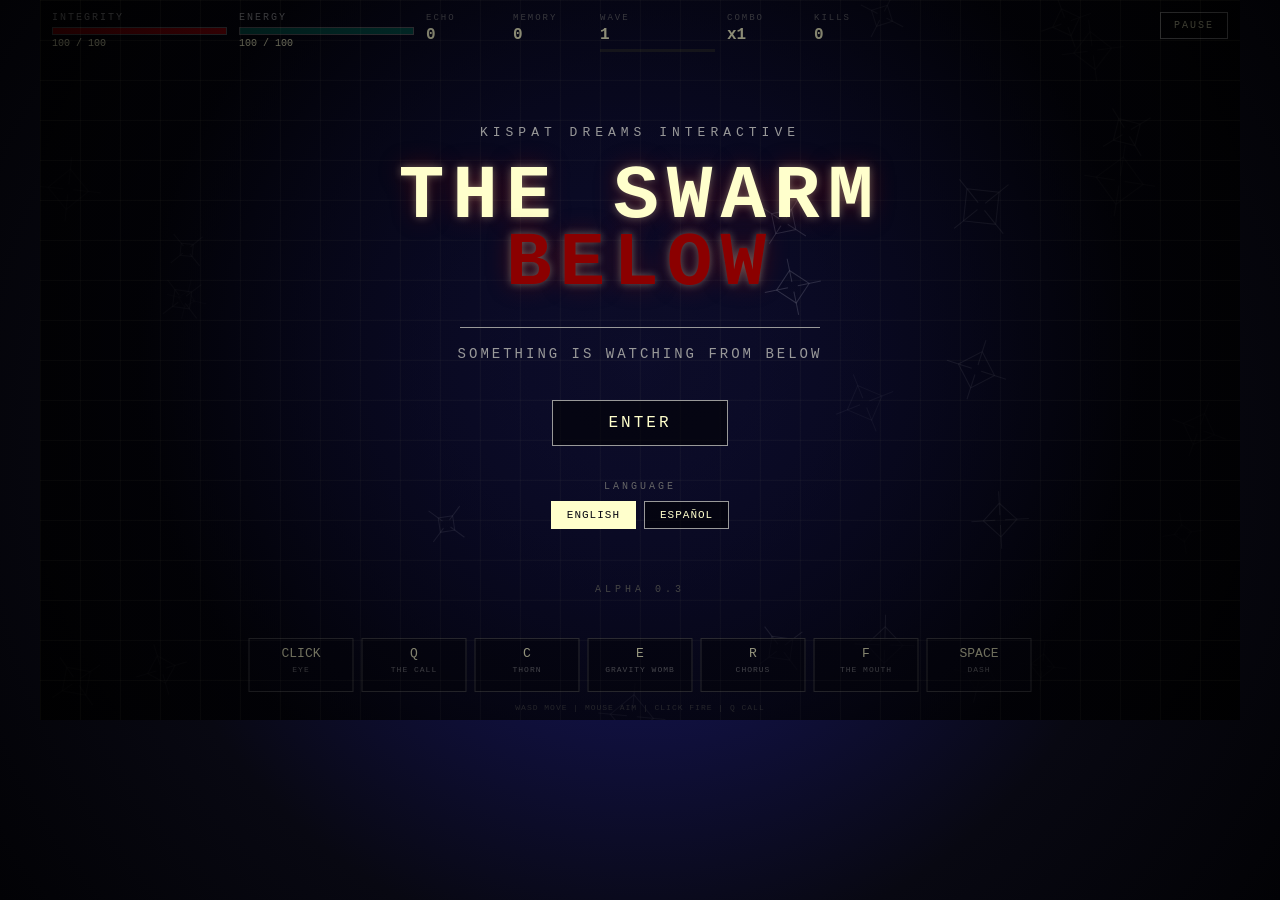
<file: index.html>
<!DOCTYPE html>
<html lang="en">
<head>
    <meta charset="UTF-8">
    <meta name="viewport" content="width=device-width, initial-scale=1.0">
    <title>THE SWARM BELOW</title>
    <link rel="stylesheet" href="style.css">
</head>

<body>

<div id="gameWrapper">

    <canvas id="gameCanvas" width="1200" height="720"></canvas>

    <!-- TITLE SCREEN -->
    <section id="titleScreen" class="screen">
        <div class="titleAtmosphere"></div>

        <div class="titleContent">
            <div class="titleSmall">KISPAT DREAMS INTERACTIVE</div>

            <h1>THE SWARM<br><span>BELOW</span></h1>

            <div class="titleLine"></div>

            <p id="titleSubtitle">
                SOMETHING IS WATCHING FROM BELOW
            </p>

            <button id="startButton" class="menuButton">
                ENTER
            </button>

            <div class="languageArea">
                <div class="languageLabel">LANGUAGE</div>

                <div class="languageButtons">
                    <button class="languageButton active" data-language="en">
                        ENGLISH
                    </button>

                    <button class="languageButton" data-language="es">
                        ESPAÑOL
                    </button>
                </div>
            </div>

            <div class="titleFooter">
                ALPHA 0.3
            </div>
        </div>
    </section>

    <!-- TUTORIAL -->
    <section id="tutorialScreen" class="screen hidden">

        <div class="tutorialPanel">

            <div class="tutorialHeader">
                <span id="tutorialStepLabel">INTRODUCTION</span>
                <span id="tutorialStepCounter">1 / 5</span>
            </div>

            <div class="tutorialBody">

                <div class="tutorialVisual" id="tutorialVisual">
                    THE WITNESS
                </div>

                <div class="tutorialText">

                    <h2 id="tutorialTitle">THE WITNESS</h2>

                    <p id="tutorialDescription">
                        You are THE WITNESS.
                        Something beneath the world has begun to move.
                        Stay alive and observe the convergence.
                    </p>

                </div>

            </div>

            <div class="tutorialControls">
                <button id="tutorialBack" class="smallButton">
                    BACK
                </button>

                <button id="tutorialNext" class="menuButton">
                    NEXT
                </button>

                <button id="tutorialSkip" class="smallButton">
                    SKIP
                </button>
            </div>

        </div>

    </section>

    <!-- HUD -->
    <section id="hud">

        <div id="topHUD">

            <div class="resourceBlock integrityBlock">
                <div class="resourceLabel" id="integrityLabel">INTEGRITY</div>

                <div class="bar">
                    <div id="integrityFill"></div>
                </div>

                <div id="integrityText">100 / 100</div>
            </div>

            <div class="resourceBlock energyBlock">
                <div class="resourceLabel" id="energyLabel">ENERGY</div>

                <div class="bar">
                    <div id="energyFill"></div>
                </div>

                <div id="energyText">100 / 100</div>
            </div>

            <div class="counter">
                <span id="echoLabel">ECHO</span>
                <strong id="echoText">0</strong>
            </div>

            <div class="counter">
                <span id="memoryLabel">MEMORY</span>
                <strong id="memoryText">0</strong>
            </div>

            <div class="counter waveCounter">
                <span id="waveLabel">WAVE</span>
                <strong id="waveText">1</strong>

                <div class="waveBar">
                    <div id="waveFill"></div>
                </div>
            </div>

            <div class="counter">
                <span id="comboLabel">COMBO</span>
                <strong id="comboText">x1</strong>
            </div>
            <div class="counter">
                <span id="killsLabel">KILLS</span>
                <strong id="killsText">0</strong>
            </div>
            <button id="pauseButton" class="pauseButton">
                PAUSE
            </button>

        </div>

        <div id="eventMessage"></div>

        <div id="pickupMessage"></div>

        <div id="bossHUD" class="hidden">
            <div class="bossTitle">ABERRATION</div>

            <div class="bossBar">
                <div id="bossFill"></div>
            </div>
        </div>

        <div id="bottomHUD">

            <div class="abilityCard">
                <div class="abilityKey">CLICK</div>
                <div class="abilityName">EYE</div>
                <div class="cooldown" id="cooldownEye"></div>
            </div>

            <div class="abilityCard">
                <div class="abilityKey">Q</div>
                <div class="abilityName">THE CALL</div>
                <div class="cooldown" id="cooldownQ"></div>
            </div>

            <div class="abilityCard">
                <div class="abilityKey">C</div>
                <div class="abilityName">THORN</div>
                <div class="cooldown" id="cooldownC"></div>
            </div>

            <div class="abilityCard">
                <div class="abilityKey">E</div>
                <div class="abilityName">GRAVITY WOMB</div>
                <div class="cooldown" id="cooldownE"></div>
            </div>

            <div class="abilityCard">
                <div class="abilityKey">R</div>
                <div class="abilityName">CHORUS</div>
                <div class="cooldown" id="cooldownR"></div>
            </div>

            <div class="abilityCard">
                <div class="abilityKey">F</div>
                <div class="abilityName">THE MOUTH</div>
                <div class="cooldown" id="cooldownF"></div>
            </div>

            <div class="abilityCard">
                <div class="abilityKey">SPACE</div>
                <div class="abilityName">DASH</div>
                <div class="cooldown" id="cooldownDash"></div>
            </div>

        </div>

        <div id="controlsText">
            WASD MOVE &nbsp; | &nbsp; MOUSE AIM &nbsp; | &nbsp; CLICK FIRE &nbsp; | &nbsp; Q CALL
        </div>

    </section>

    <!-- PAUSE -->
    <section id="pauseScreen" class="overlay hidden">

        <div class="overlayPanel">

            <div class="overlayHeader">PAUSED</div>

            <div class="overlaySubtitle" id="pauseSubtitle">
                THE SWARM IS WAITING
            </div>

            <button id="resumeButton" class="menuButton">
                RESUME
            </button>

            <button id="pauseRestartButton" class="smallButton">
                RESTART
            </button>

            <div class="pauseHint" id="pauseHint">
                ESC TO RESUME
            </div>

        </div>

    </section>

    <!-- MEMORY FRACTURE -->
    <section id="upgradeScreen" class="overlay hidden">

        <div class="upgradePanel">

            <div class="overlayHeader" id="upgradeHeader">
                MEMORY FRACTURE
            </div>

            <div class="overlaySubtitle" id="upgradeSubtitle">
                CHOOSE A MEMORY TO CARRY FORWARD
            </div>

            <div id="upgradeGrid" class="upgradeGrid"></div>

        </div>

    </section>

    <!-- GAME OVER -->
    <section id="gameOverScreen" class="overlay hidden">

        <div class="overlayPanel">

            <div class="overlayHeader" id="gameOverHeader">THE WITNESS FADES</div>

            <div class="overlaySubtitle" id="gameOverSubtitle">
                THE SWARM REMEMBERS
            </div>

            <div class="stats">

                <div>
                    <span id="statWaveLabel">WAVE</span>
                    <strong id="finalWave">1</strong>
                </div>

                <div>
                    <span id="statKillsLabel">KILLS</span>
                    <strong id="finalKills">0</strong>
                </div>

                <div>
                    <span id="statEchoLabel">ECHO</span>
                    <strong id="finalEcho">0</strong>
                </div>

                <div>
                    <span id="statMemoryLabel">MEMORY</span>
                    <strong id="finalMemory">0</strong>
                </div>

                <div>
                    <span id="statComboLabel">MAX COMBO</span>
                    <strong id="finalCombo">x1</strong>
                </div>

                <div>
                    <span id="statConvergenceLabel">LARGEST CONVERGENCE</span>
                    <strong id="finalConvergence">0</strong>
                </div>

            </div>

            <button id="retryButton" class="menuButton">
                TRY AGAIN
            </button>

        </div>

    </section>

    <!-- VICTORY -->
    <section id="victoryScreen" class="overlay hidden">

        <div class="overlayPanel victoryPanel">

            <div class="overlayHeader" id="victoryHeader">THE DESCENT ENDS</div>

            <p class="victoryLine" id="victoryNarrativeLine">
                The Witness remains. Whatever waited below has gone still.
            </p>

            <div class="stats">

                <div>
                    <span id="statKillsLabel">KILLS</span>
                    <strong id="victoryFinalKills">0</strong>
                </div>

                <div>
                    <span id="statEchoLabel">ECHO</span>
                    <strong id="victoryFinalEcho">0</strong>
                </div>

                <div>
                    <span id="statMemoryLabel">MEMORY</span>
                    <strong id="victoryFinalMemory">0</strong>
                </div>

                <div>
                    <span id="statComboLabel">MAX COMBO</span>
                    <strong id="victoryFinalCombo">x1</strong>
                </div>

                <div>
                    <span id="statConvergenceLabel">LARGEST CONVERGENCE</span>
                    <strong id="victoryFinalConvergence">0</strong>
                </div>

            </div>

            <button id="victoryContinueButton" class="menuButton">
                CONTINUE
            </button>

        </div>

    </section>

    <!-- CREDITS -->
    <section id="creditsScreen" class="overlay hidden">

        <div class="overlayPanel creditsPanel">

            <div class="creditsList">

                <p class="creditsRole">CREATED BY</p>
                <p class="creditsName">KISPAT DREAMS INTERACTIVE</p>

                <p class="creditsRole creditsSpaced">DEVELOPMENT</p>
                <p class="creditsName" id="creditsDevName">KISPATIZNUI &middot; CLAUDE</p>

                <p class="creditsRole creditsSpaced">SOUND DESIGN</p>
                <p class="creditsName">&mdash;</p>

                <p class="creditsRole creditsSpaced">TRANSLATION</p>
                <p class="creditsName">&mdash;</p>

                <p class="creditsRole creditsSpaced">LIBRARIES &amp; TOOLS</p>
                <p class="creditsName">&mdash;</p>

                <p class="creditsSpaced">THE WITNESS</p>
                <p>THE SWARM</p>
                <p class="creditsSpaced">THE HARBINGER &middot; ABERRATION</p>
                <p>THE HOLLOW CHOIR &middot; THE DEEP MAW</p>
                <p>THE WATCHER BENEATH &middot; THE UNRAVELING</p>
                <p class="creditsFinal">TAYATNA</p>

            </div>

            <button id="creditsRestartButton" class="menuButton">
                BEGIN AGAIN
            </button>

        </div>

    </section>

</div>

<script src="audio/AudioEngine.js"></script>
<script src="audio/AudioAmbience.js"></script>
<script src="game.js"></script>
</body>
</html>
</file>
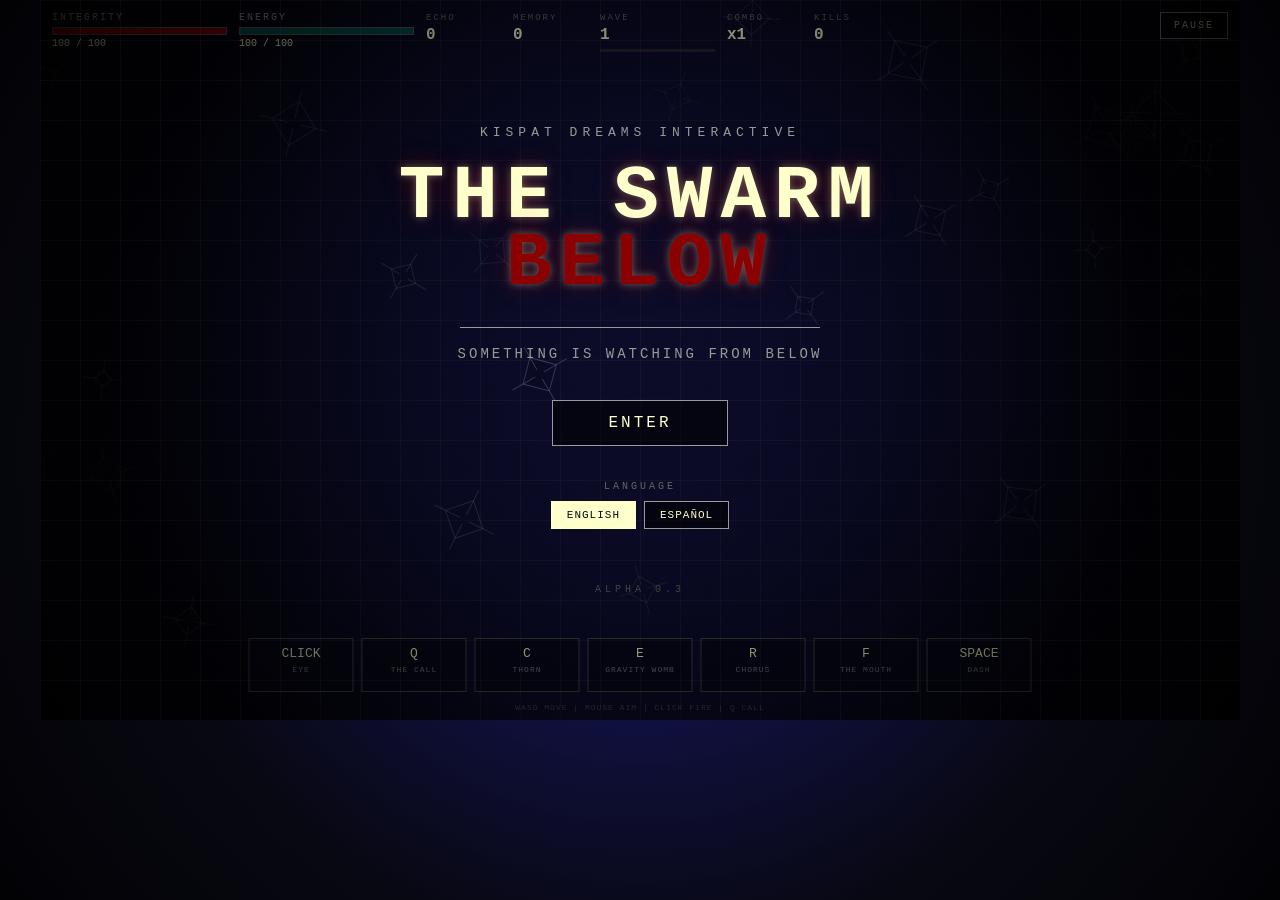
<file: game.html>
<!DOCTYPE html>
<html lang="en">
<head>
    <meta charset="UTF-8">
    <meta name="viewport" content="width=device-width, initial-scale=1.0">
    <title>THE SWARM BELOW</title>
    <link rel="stylesheet" href="style.css">
</head>

<body>

<div id="gameWrapper">

    <canvas id="gameCanvas" width="1200" height="720"></canvas>

    <!-- TITLE SCREEN -->
    <section id="titleScreen" class="screen">
        <div class="titleAtmosphere"></div>

        <div class="titleContent">
            <div class="titleSmall">KISPAT DREAMS INTERACTIVE</div>

            <h1>THE SWARM<br><span>BELOW</span></h1>

            <div class="titleLine"></div>

            <p id="titleSubtitle">
                SOMETHING IS WATCHING FROM BELOW
            </p>

            <button id="startButton" class="menuButton">
                ENTER
            </button>

            <div class="languageArea">
                <div class="languageLabel">LANGUAGE</div>

                <div class="languageButtons">
                    <button class="languageButton active" data-language="en">
                        ENGLISH
                    </button>

                    <button class="languageButton" data-language="es">
                        ESPAÑOL
                    </button>
                </div>
            </div>

            <div class="titleFooter">
                ALPHA 0.3
            </div>
        </div>
    </section>

    <!-- TUTORIAL -->
    <section id="tutorialScreen" class="screen hidden">

        <div class="tutorialPanel">

            <div class="tutorialHeader">
                <span id="tutorialStepLabel">INTRODUCTION</span>
                <span id="tutorialStepCounter">1 / 5</span>
            </div>

            <div class="tutorialBody">

                <div class="tutorialVisual" id="tutorialVisual">
                    THE WITNESS
                </div>

                <div class="tutorialText">

                    <h2 id="tutorialTitle">THE WITNESS</h2>

                    <p id="tutorialDescription">
                        You are THE WITNESS.
                        Something beneath the world has begun to move.
                        Stay alive and observe the convergence.
                    </p>

                </div>

            </div>

            <div class="tutorialControls">
                <button id="tutorialBack" class="smallButton">
                    BACK
                </button>

                <button id="tutorialNext" class="menuButton">
                    NEXT
                </button>

                <button id="tutorialSkip" class="smallButton">
                    SKIP
                </button>
            </div>

        </div>

    </section>

    <!-- HUD -->
    <section id="hud">

        <div id="topHUD">

            <div class="resourceBlock integrityBlock">
                <div class="resourceLabel" id="integrityLabel">INTEGRITY</div>

                <div class="bar">
                    <div id="integrityFill"></div>
                </div>

                <div id="integrityText">100 / 100</div>
            </div>

            <div class="resourceBlock energyBlock">
                <div class="resourceLabel" id="energyLabel">ENERGY</div>

                <div class="bar">
                    <div id="energyFill"></div>
                </div>

                <div id="energyText">100 / 100</div>
            </div>

            <div class="counter">
                <span id="echoLabel">ECHO</span>
                <strong id="echoText">0</strong>
            </div>

            <div class="counter">
                <span id="memoryLabel">MEMORY</span>
                <strong id="memoryText">0</strong>
            </div>

            <div class="counter waveCounter">
                <span id="waveLabel">WAVE</span>
                <strong id="waveText">1</strong>

                <div class="waveBar">
                    <div id="waveFill"></div>
                </div>
            </div>

            <div class="counter">
                <span id="comboLabel">COMBO</span>
                <strong id="comboText">x1</strong>
            </div>
            <div class="counter">
                <span id="killsLabel">KILLS</span>
                <strong id="killsText">0</strong>
            </div>
            <button id="pauseButton" class="pauseButton">
                PAUSE
            </button>

        </div>

        <div id="eventMessage"></div>

        <div id="pickupMessage"></div>

        <div id="bossHUD" class="hidden">
            <div class="bossTitle" id="bossTitle">ABERRATION</div>

            <div class="bossBar">
                <div id="bossFill"></div>
            </div>
        </div>

        <div id="bottomHUD">

            <div class="abilityCard">
                <div class="abilityKey">CLICK</div>
                <div class="abilityName">EYE</div>
                <div class="cooldown" id="cooldownEye"></div>
            </div>

            <div class="abilityCard">
                <div class="abilityKey">Q</div>
                <div class="abilityName">THE CALL</div>
                <div class="cooldown" id="cooldownQ"></div>
            </div>

            <div class="abilityCard">
                <div class="abilityKey">C</div>
                <div class="abilityName">THORN</div>
                <div class="cooldown" id="cooldownC"></div>
            </div>

            <div class="abilityCard">
                <div class="abilityKey">E</div>
                <div class="abilityName">GRAVITY WOMB</div>
                <div class="cooldown" id="cooldownE"></div>
            </div>

            <div class="abilityCard">
                <div class="abilityKey">R</div>
                <div class="abilityName">CHORUS</div>
                <div class="cooldown" id="cooldownR"></div>
            </div>

            <div class="abilityCard">
                <div class="abilityKey">F</div>
                <div class="abilityName">THE MOUTH</div>
                <div class="cooldown" id="cooldownF"></div>
            </div>

            <div class="abilityCard">
                <div class="abilityKey">SPACE</div>
                <div class="abilityName">DASH</div>
                <div class="cooldown" id="cooldownDash"></div>
            </div>

        </div>

        <div id="controlsText">
            WASD MOVE &nbsp; | &nbsp; MOUSE AIM &nbsp; | &nbsp; CLICK FIRE &nbsp; | &nbsp; Q CALL
        </div>

    </section>

    <!-- PAUSE -->
    <section id="pauseScreen" class="overlay hidden">

        <div class="overlayPanel">

            <div class="overlayHeader">PAUSED</div>

            <div class="overlaySubtitle" id="pauseSubtitle">
                THE SWARM IS WAITING
            </div>

            <button id="resumeButton" class="menuButton">
                RESUME
            </button>

            <button id="pauseRestartButton" class="smallButton">
                RESTART
            </button>

            <div class="pauseHint" id="pauseHint">
                ESC TO RESUME
            </div>

        </div>

    </section>

    <!-- MEMORY FRACTURE -->
    <section id="upgradeScreen" class="overlay hidden">

        <div class="upgradePanel">

            <div class="overlayHeader" id="upgradeHeader">
                MEMORY FRACTURE
            </div>

            <div class="overlaySubtitle" id="upgradeSubtitle">
                CHOOSE A MEMORY TO CARRY FORWARD
            </div>

            <div id="upgradeGrid" class="upgradeGrid"></div>

        </div>

    </section>

    <!-- GAME OVER -->
    <section id="gameOverScreen" class="overlay hidden">

        <div class="overlayPanel">

            <div class="overlayHeader" id="gameOverHeader">THE WITNESS FADES</div>

            <div class="overlaySubtitle" id="gameOverSubtitle">
                THE SWARM REMEMBERS
            </div>

            <div class="stats">

                <div>
                    <span id="statWaveLabel">WAVE</span>
                    <strong id="finalWave">1</strong>
                </div>

                <div>
                    <span id="statKillsLabel">KILLS</span>
                    <strong id="finalKills">0</strong>
                </div>

                <div>
                    <span id="statEchoLabel">ECHO</span>
                    <strong id="finalEcho">0</strong>
                </div>

                <div>
                    <span id="statMemoryLabel">MEMORY</span>
                    <strong id="finalMemory">0</strong>
                </div>

                <div>
                    <span id="statComboLabel">MAX COMBO</span>
                    <strong id="finalCombo">x1</strong>
                </div>

                <div>
                    <span id="statConvergenceLabel">LARGEST CONVERGENCE</span>
                    <strong id="finalConvergence">0</strong>
                </div>

            </div>

            <button id="retryButton" class="menuButton">
                TRY AGAIN
            </button>

        </div>

    </section>

    <!-- VICTORY -->
    <section id="victoryScreen" class="overlay hidden">

        <div class="overlayPanel victoryPanel">

            <div class="overlayHeader" id="victoryHeader">THE DESCENT ENDS</div>

            <p class="victoryLine" id="victoryNarrativeLine">
                The Witness remains. Whatever waited below has gone still.
            </p>

            <div class="stats">

                <div>
                    <span id="statKillsLabel">KILLS</span>
                    <strong id="victoryFinalKills">0</strong>
                </div>

                <div>
                    <span id="statEchoLabel">ECHO</span>
                    <strong id="victoryFinalEcho">0</strong>
                </div>

                <div>
                    <span id="statMemoryLabel">MEMORY</span>
                    <strong id="victoryFinalMemory">0</strong>
                </div>

                <div>
                    <span id="statComboLabel">MAX COMBO</span>
                    <strong id="victoryFinalCombo">x1</strong>
                </div>

                <div>
                    <span id="statConvergenceLabel">LARGEST CONVERGENCE</span>
                    <strong id="victoryFinalConvergence">0</strong>
                </div>

            </div>

            <button id="victoryContinueButton" class="menuButton">
                CONTINUE
            </button>

        </div>

    </section>

    <!-- CREDITS -->
    <section id="creditsScreen" class="overlay hidden">

        <div class="overlayPanel creditsPanel">

            <div class="creditsList">

                <p class="creditsRole">CREATED BY</p>
                <p class="creditsName">KISPAT DREAMS INTERACTIVE</p>

                <p class="creditsRole creditsSpaced">DEVELOPMENT</p>
                <p class="creditsName" id="creditsDevName">KISPATIZNUI &middot; CLAUDE</p>

                <p class="creditsRole creditsSpaced">SOUND DESIGN</p>
                <p class="creditsName">&mdash;</p>

                <p class="creditsRole creditsSpaced">TRANSLATION</p>
                <p class="creditsName">&mdash;</p>

                <p class="creditsRole creditsSpaced">LIBRARIES &amp; TOOLS</p>
                <p class="creditsName">&mdash;</p>

                <p class="creditsSpaced">THE WITNESS</p>
                <p>THE SWARM</p>
                <p class="creditsSpaced">THE HARBINGER &middot; ABERRATION</p>
                <p>THE HOLLOW CHOIR &middot; THE DEEP MAW</p>
                <p>THE WATCHER BENEATH &middot; THE UNRAVELING</p>
                <p class="creditsFinal">TAYATNA</p>

            </div>

            <button id="creditsRestartButton" class="menuButton">
                BEGIN AGAIN
            </button>

        </div>

    </section>

</div>

<script src="audio/AudioEngine.js"></script>
<script src="audio/AudioAmbience.js"></script>
<script src="game.js"></script>

</body>
</html>
</file>
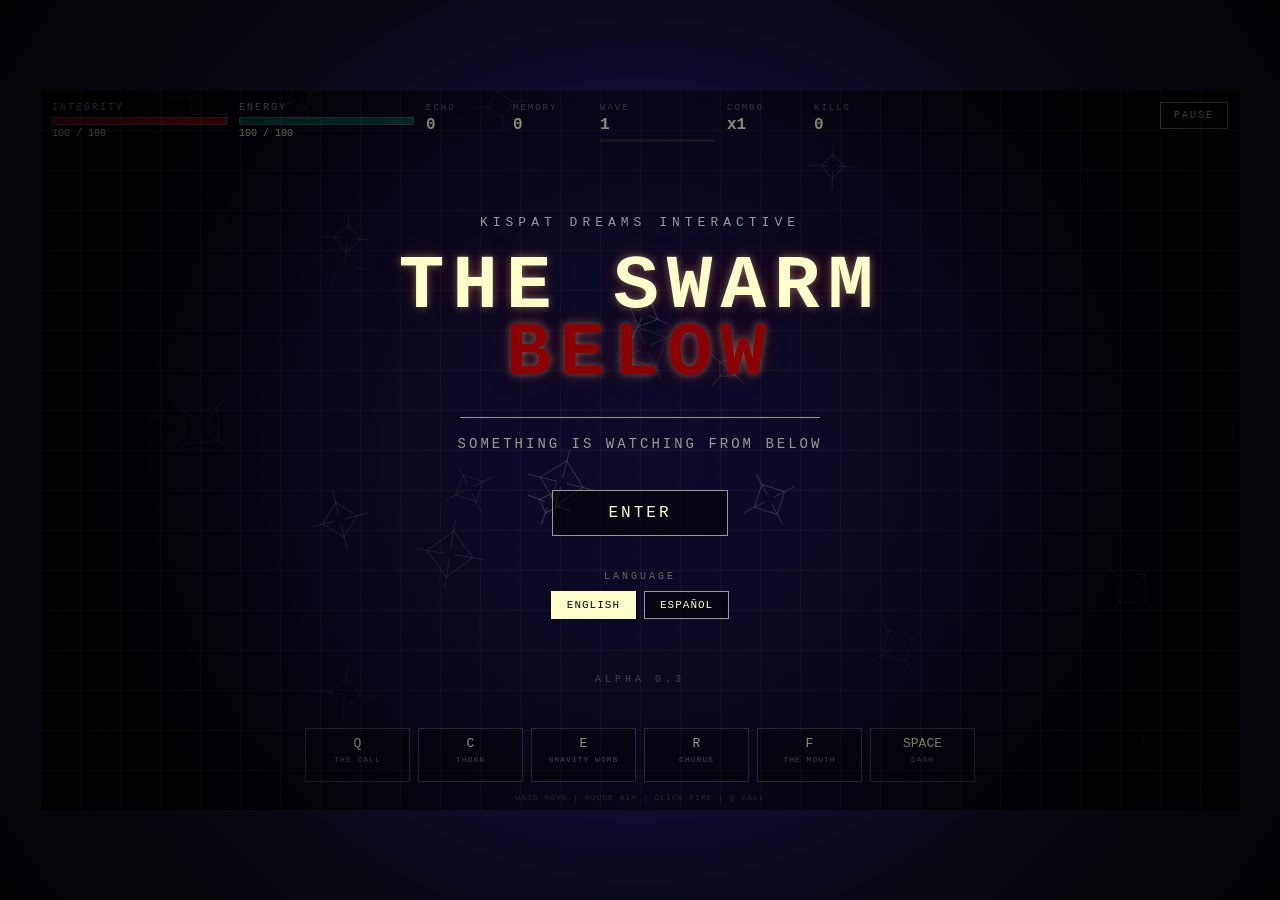
<file: docs/game.html>
<!DOCTYPE html>
<html lang="en">
<head>
    <meta charset="UTF-8">
    <meta name="viewport" content="width=device-width, initial-scale=1.0, viewport-fit=cover">
    <title>THE SWARM BELOW</title>
    <link rel="stylesheet" href="style.css">
</head>

<body>

<div id="gameWrapper">

    <canvas id="gameCanvas" width="1200" height="720"></canvas>

    <!-- TITLE SCREEN -->
    <section id="titleScreen" class="screen">
        <div class="titleAtmosphere"></div>

        <div class="titleContent">
            <div class="titleSmall">KISPAT DREAMS INTERACTIVE</div>

            <h1>THE SWARM<br><span>BELOW</span></h1>

            <div class="titleLine"></div>

            <p id="titleSubtitle">
                SOMETHING IS WATCHING FROM BELOW
            </p>

            <button id="startButton" class="menuButton">
                ENTER
            </button>

            <div class="languageArea">
                <div class="languageLabel">LANGUAGE</div>

                <div class="languageButtons">
                    <button class="languageButton active" data-language="en">
                        ENGLISH
                    </button>

                    <button class="languageButton" data-language="es">
                        ESPAÑOL
                    </button>
                </div>
            </div>

            <div class="titleFooter">
                ALPHA 0.3
            </div>
        </div>
    </section>
    <div id="rotateDeviceOverlay">

    <div class="rotateContent">

        <p class="rotateEyebrow">THE SWARM BELOW</p>

        <div class="tayatnaPresence" aria-hidden="true">

            <svg viewBox="0 0 200 200" class="tayatnaSvg">

                <g class="tayatnaTendrils">
                    <line x1="100" y1="100" x2="100" y2="18" />
                    <line x1="100" y1="100" x2="163" y2="45" />
                    <line x1="100" y1="100" x2="182" y2="100" />
                    <line x1="100" y1="100" x2="163" y2="155" />
                    <line x1="100" y1="100" x2="100" y2="182" />
                    <line x1="100" y1="100" x2="37" y2="155" />
                    <line x1="100" y1="100" x2="18" y2="100" />
                    <line x1="100" y1="100" x2="37" y2="45" />
                </g>

                <circle class="tayatnaBody" cx="100" cy="100" r="46" />
                <circle class="tayatnaVoid" cx="100" cy="100" r="26" />
                <ellipse class="tayatnaEye" cx="100" cy="100" rx="15" ry="7" />

            </svg>

        </div>

        <p class="rotateConcept">THE EYE OBSERVES</p>

        <p class="rotateInstruction">Gira tu dispositivo para entrar</p>

    </div>

</div>

    <!-- TUTORIAL -->
    <section id="tutorialScreen" class="screen hidden">

        <div class="tutorialPanel">

            <div class="tutorialHeader">
                <span id="tutorialStepLabel">INTRODUCTION</span>
                <span id="tutorialStepCounter">1 / 5</span>
            </div>

            <div class="tutorialBody">

                <div class="tutorialVisual" id="tutorialVisual">
                    THE WITNESS
                </div>

                <div class="tutorialText">

                    <h2 id="tutorialTitle">THE WITNESS</h2>

                    <p id="tutorialDescription">
                        You are THE WITNESS.
                        Something beneath the world has begun to move.
                        Stay alive and observe the convergence.
                    </p>

                </div>

            </div>

            <div class="tutorialControls">
                <button id="tutorialBack" class="smallButton">
                    BACK
                </button>

                <button id="tutorialNext" class="menuButton">
                    NEXT
                </button>

                <button id="tutorialSkip" class="smallButton">
                    SKIP
                </button>
            </div>

        </div>

    </section>

    <!-- HUD -->
    <section id="hud">

        <div id="topHUD">

            <div class="resourceBlock integrityBlock">
                <div class="resourceLabel" id="integrityLabel">INTEGRITY</div>

                <div class="bar">
                    <div id="integrityFill"></div>
                </div>

                <div id="integrityText">100 / 100</div>
            </div>

            <div class="resourceBlock energyBlock">
                <div class="resourceLabel" id="energyLabel">ENERGY</div>

                <div class="bar">
                    <div id="energyFill"></div>
                </div>

                <div id="energyText">100 / 100</div>
            </div>

            <div class="counter">
                <span id="echoLabel">ECHO</span>
                <strong id="echoText">0</strong>
            </div>

            <div class="counter">
                <span id="memoryLabel">MEMORY</span>
                <strong id="memoryText">0</strong>
            </div>

            <div class="counter waveCounter">
                <span id="waveLabel">WAVE</span>
                <strong id="waveText">1</strong>

                <div class="waveBar">
                    <div id="waveFill"></div>
                </div>
            </div>

            <div class="counter">
                <span id="comboLabel">COMBO</span>
                <strong id="comboText">x1</strong>
            </div>
            <div class="counter">
                <span id="killsLabel">KILLS</span>
                <strong id="killsText">0</strong>
            </div>
            <button id="pauseButton" class="pauseButton">
                PAUSE
            </button>

        </div>

        <div id="eventMessage"></div>

        <div id="pickupMessage"></div>

        <div id="bossHUD" class="hidden">
            <div class="bossTitle" id="bossTitle">ABERRATION</div>

            <div class="bossBar">
                <div id="bossFill"></div>
            </div>
        </div>

        <div id="bottomHUD">

           
            <div class="abilityCard">
                <div class="abilityKey">Q</div>
                <div class="abilityName">THE CALL</div>
                <div class="cooldown" id="cooldownQ"></div>
            </div>

            <div class="abilityCard">
                <div class="abilityKey">C</div>
                <div class="abilityName">THORN</div>
                <div class="cooldown" id="cooldownC"></div>
            </div>

            <div class="abilityCard">
                <div class="abilityKey">E</div>
                <div class="abilityName">GRAVITY WOMB</div>
                <div class="cooldown" id="cooldownE"></div>
            </div>

            <div class="abilityCard">
                <div class="abilityKey">R</div>
                <div class="abilityName">CHORUS</div>
                <div class="cooldown" id="cooldownR"></div>
            </div>

            <div class="abilityCard">
                <div class="abilityKey">F</div>
                <div class="abilityName">THE MOUTH</div>
                <div class="cooldown" id="cooldownF"></div>
            </div>

            <div class="abilityCard">
                <div class="abilityKey">SPACE</div>
                <div class="abilityName">DASH</div>
                <div class="cooldown" id="cooldownDash"></div>
            </div>

        </div>

        <div id="controlsText">
            WASD MOVE &nbsp; | &nbsp; MOUSE AIM &nbsp; | &nbsp; CLICK FIRE &nbsp; | &nbsp; Q CALL
        </div>

    </section>

    <!-- PAUSE -->
    <section id="pauseScreen" class="overlay hidden">

        <div class="overlayPanel">

            <div class="overlayHeader">PAUSED</div>

            <div class="overlaySubtitle" id="pauseSubtitle">
                THE SWARM IS WAITING
            </div>

            <button id="resumeButton" class="menuButton">
                RESUME
            </button>

            <button id="pauseRestartButton" class="smallButton">
                RESTART
            </button>

            <div class="pauseHint" id="pauseHint">
                ESC TO RESUME
            </div>

        </div>

    </section>

    <!-- MEMORY FRACTURE -->
    <section id="upgradeScreen" class="overlay hidden">

        <div class="upgradePanel">

            <div class="overlayHeader" id="upgradeHeader">
                MEMORY FRACTURE
            </div>

            <div class="overlaySubtitle" id="upgradeSubtitle">
                CHOOSE A MEMORY TO CARRY FORWARD
            </div>

            <div id="upgradeGrid" class="upgradeGrid"></div>

        </div>

    </section>

    <!-- GAME OVER -->
    <section id="gameOverScreen" class="overlay hidden">

        <div class="overlayPanel">

            <div class="overlayHeader" id="gameOverHeader">THE WITNESS FADES</div>

            <div class="overlaySubtitle" id="gameOverSubtitle">
                THE SWARM REMEMBERS
            </div>

            <div class="stats">

                <div>
                    <span id="statWaveLabel">WAVE</span>
                    <strong id="finalWave">1</strong>
                </div>

                <div>
                    <span id="statKillsLabel">KILLS</span>
                    <strong id="finalKills">0</strong>
                </div>

                <div>
                    <span id="statEchoLabel">ECHO</span>
                    <strong id="finalEcho">0</strong>
                </div>

                <div>
                    <span id="statMemoryLabel">MEMORY</span>
                    <strong id="finalMemory">0</strong>
                </div>

                <div>
                    <span id="statComboLabel">MAX COMBO</span>
                    <strong id="finalCombo">x1</strong>
                </div>

                <div>
                    <span id="statConvergenceLabel">LARGEST CONVERGENCE</span>
                    <strong id="finalConvergence">0</strong>
                </div>

            </div>

            <button id="retryButton" class="menuButton">
                TRY AGAIN
            </button>

        </div>

    </section>

    <!-- VICTORY -->
    <section id="victoryScreen" class="overlay hidden">

        <div class="overlayPanel victoryPanel">

            <div class="overlayHeader" id="victoryHeader">THE DESCENT ENDS</div>

            <p class="victoryLine" id="victoryNarrativeLine">
                The Witness remains. Whatever waited below has gone still.
            </p>

            <div class="stats">

                <div>
                    <span id="statKillsLabel">KILLS</span>
                    <strong id="victoryFinalKills">0</strong>
                </div>

                <div>
                    <span id="statEchoLabel">ECHO</span>
                    <strong id="victoryFinalEcho">0</strong>
                </div>

                <div>
                    <span id="statMemoryLabel">MEMORY</span>
                    <strong id="victoryFinalMemory">0</strong>
                </div>

                <div>
                    <span id="statComboLabel">MAX COMBO</span>
                    <strong id="victoryFinalCombo">x1</strong>
                </div>

                <div>
                    <span id="statConvergenceLabel">LARGEST CONVERGENCE</span>
                    <strong id="victoryFinalConvergence">0</strong>
                </div>

            </div>

            <button id="victoryContinueButton" class="menuButton">
                CONTINUE
            </button>

        </div>

    </section>

    <!-- CREDITS -->
    <section id="creditsScreen" class="overlay hidden">

        <div class="overlayPanel creditsPanel">

            <div class="creditsList">

                <p class="creditsRole">CREATED BY</p>
                <p class="creditsName">KISPAT DREAMS INTERACTIVE</p>

                <p class="creditsRole creditsSpaced">DEVELOPMENT</p>
                <p class="creditsName" id="creditsDevName">KISPATIZNUI &middot; CLAUDE</p>

                <p class="creditsRole creditsSpaced">SOUND DESIGN</p>
                <p class="creditsName">&mdash;</p>

                <p class="creditsRole creditsSpaced">TRANSLATION</p>
                <p class="creditsName">&mdash;</p>

                <p class="creditsRole creditsSpaced">LIBRARIES &amp; TOOLS</p>
                <p class="creditsName">&mdash;</p>

                <p class="creditsSpaced">THE WITNESS</p>
                <p>THE SWARM</p>
                <p class="creditsSpaced">THE HARBINGER &middot; ABERRATION</p>
                <p>THE HOLLOW CHOIR &middot; THE DEEP MAW</p>
                <p>THE WATCHER BENEATH &middot; THE UNRAVELING</p>
                <p class="creditsFinal">TAYATNA</p>

            </div>

            <button id="creditsRestartButton" class="menuButton">
                BEGIN AGAIN
            </button>

        </div>

    </section>

</div>

<script src="input/DeviceDetector.js"></script>
<script src="input/TouchControls.js"></script>
<script src="audio/AudioEngine.js"></script>
<script src="audio/AudioAmbience.js"></script>
<script src="debug/DebugMode.js"></script>
<script src="game.js"></script>

</body>
</html>
</file>
<file: style.css>
* {
    box-sizing: border-box;
    margin: 0;
    padding: 0;
}

html,
body {
    width: 100%;
    height: 100%;
}

body {
    background:
        radial-gradient(circle at center, #191970 0%, #080812 65%, #020205 100%);
    color: #ffffcc;
    font-family: "Courier New", monospace;
    overflow: hidden;
}

button {
    font-family: inherit;
}

#gameWrapper {
    position: relative;
    width: 1200px;
    height: 720px;
    max-width: 100vw;
    max-height: 100vh;
    margin: auto;
    overflow: hidden;
    background: #191970;
}

#gameCanvas {
    position: absolute;
    inset: 0;
    width: 100%;
    height: 100%;
    background: #191970;
    cursor: crosshair;
}

/* =========================
   GENERAL SCREENS
========================= */

.screen {
    position: absolute;
    inset: 0;
    z-index: 20;
}

.hidden {
    display: none !important;
}

/* =========================
   TITLE
========================= */

#titleScreen {
    display: flex;
    justify-content: center;
    align-items: center;
    background:
        radial-gradient(
            circle at center,
            rgba(25, 25, 112, 0.12),
            rgba(0, 0, 0, 0.82)
        );
}

.titleAtmosphere {
    position: absolute;
    inset: 0;
    pointer-events: none;

    background:
        linear-gradient(
            rgba(255, 255, 204, 0.025) 1px,
            transparent 1px
        ),
        linear-gradient(
            90deg,
            rgba(255, 255, 204, 0.025) 1px,
            transparent 1px
        );

    background-size: 40px 40px;

    animation: gridMove 12s linear infinite;
}

@keyframes gridMove {
    from {
        background-position: 0 0;
    }

    to {
        background-position: 40px 40px;
    }
}

.titleContent {
    position: relative;
    z-index: 2;
    width: 760px;
    max-width: 90%;
    text-align: center;

    animation: titleAppear 1.5s ease-out;
}

@keyframes titleAppear {
    from {
        opacity: 0;
        transform: translateY(35px);
    }

    to {
        opacity: 1;
        transform: translateY(0);
    }
}

.titleSmall {
    color: #999999;
    font-size: 13px;
    letter-spacing: 5px;
    margin-bottom: 24px;
}

.titleContent h1 {
    color: #ffffcc;
    font-size: 76px;
    line-height: 0.88;
    letter-spacing: 8px;
    text-shadow:
        0 0 8px rgba(255, 255, 204, 0.35),
        0 0 25px rgba(139, 0, 0, 0.45);
}

.titleContent h1 span {
    color: #8b0000;
}

.titleLine {
    width: 360px;
    max-width: 80%;
    height: 1px;
    background: #999999;
    margin: 30px auto 18px;
}

#titleSubtitle {
    color: #999999;
    letter-spacing: 3px;
    font-size: 14px;
    margin-bottom: 38px;
}

.menuButton,
.smallButton,
.languageButton,
.pauseButton {
    border: 1px solid #999999;
    background: rgba(0, 0, 0, 0.55);
    color: #ffffcc;
    cursor: pointer;
    transition:
        background 0.15s,
        color 0.15s,
        border-color 0.15s,
        transform 0.15s;
}

.menuButton:hover,
.smallButton:hover,
.languageButton:hover,
.pauseButton:hover {
    background: #ffffcc;
    color: #080812;
    border-color: #ffffcc;
}

.menuButton:active,
.smallButton:active,
.languageButton:active,
.pauseButton:active {
    transform: translateY(1px);
}

.menuButton {
    padding: 13px 55px;
    font-size: 16px;
    letter-spacing: 3px;
}

.smallButton {
    padding: 9px 22px;
    font-size: 12px;
    letter-spacing: 2px;
}

.languageArea {
    margin-top: 35px;
}

.languageLabel {
    color: #666666;
    font-size: 10px;
    letter-spacing: 3px;
    margin-bottom: 9px;
}

.languageButtons {
    display: flex;
    justify-content: center;
    gap: 8px;
}

.languageButton {
    padding: 7px 15px;
    font-size: 11px;
    letter-spacing: 1px;
}

.languageButton.active {
    background: #ffffcc;
    color: #080812;
    border-color: #ffffcc;
}

.titleFooter {
    margin-top: 55px;
    color: #444444;
    font-size: 10px;
    letter-spacing: 4px;
}

/* =========================
   TUTORIAL
========================= */

#tutorialScreen {
    display: flex;
    align-items: center;
    justify-content: center;

    background:
        radial-gradient(
            circle at center,
            rgba(25, 25, 112, 0.35),
            rgba(0, 0, 0, 0.92)
        );
}

.tutorialPanel {
    width: 780px;
    max-width: 90%;
    border: 1px solid #666666;
    background: rgba(4, 4, 12, 0.96);
    box-shadow:
        0 0 40px rgba(0, 0, 0, 0.8),
        inset 0 0 30px rgba(25, 25, 112, 0.15);
}

.tutorialHeader {
    display: flex;
    justify-content: space-between;
    border-bottom: 1px solid #444444;
    padding: 12px 18px;
    color: #999999;
    font-size: 11px;
    letter-spacing: 2px;
}

.tutorialBody {
    min-height: 300px;
    display: flex;
    align-items: center;
    gap: 45px;
    padding: 40px;
}

.tutorialVisual {
    width: 230px;
    height: 230px;
    flex-shrink: 0;

    display: flex;
    align-items: center;
    justify-content: center;

    border: 1px solid #444444;
    color: #ffffcc;
    font-size: 15px;
    letter-spacing: 2px;

    background:
        radial-gradient(
            circle,
            rgba(139, 0, 0, 0.22),
            transparent 60%
        );

    box-shadow:
        inset 0 0 30px rgba(25, 25, 112, 0.3),
        0 0 25px rgba(139, 0, 0, 0.15);

    animation: tutorialPulse 3s infinite;
}

@keyframes tutorialPulse {
    0%,
    100% {
        opacity: 0.75;
    }

    50% {
        opacity: 1;
    }
}

.tutorialText {
    flex: 1;
}

.tutorialText h2 {
    color: #ffffcc;
    font-size: 27px;
    letter-spacing: 3px;
    margin-bottom: 20px;
}

.tutorialText p {
    color: #999999;
    font-size: 14px;
    line-height: 1.8;
}

.tutorialControls {
    display: flex;
    align-items: center;
    justify-content: space-between;

    padding: 15px 18px;
    border-top: 1px solid #444444;
}

/* =========================
   HUD
========================= */

#hud {
    position: absolute;
    inset: 0;
    z-index: 10;
    pointer-events: none;
}

#topHUD {
    position: absolute;
    top: 12px;
    left: 12px;
    right: 12px;

    display: flex;
    align-items: flex-start;
    gap: 12px;
}

.resourceBlock {
    width: 175px;
}

.resourceLabel {
    color: #999999;
    font-size: 10px;
    letter-spacing: 2px;
    margin-bottom: 4px;
}

.bar {
    width: 100%;
    height: 8px;
    border: 1px solid #555555;
    background: #080808;
}

.bar > div {
    height: 100%;
    width: 100%;
    transition: width 0.12s linear;
}

#integrityFill {
    background: #8b0000;
}

#energyFill {
    background: #004d40;
}

#integrityText,
#energyText {
    color: #ffffcc;
    font-size: 10px;
    margin-top: 3px;
}

.counter {
    min-width: 75px;
    padding-top: 1px;
}

.counter span {
    display: block;
    color: #666666;
    font-size: 9px;
    letter-spacing: 2px;
}

.counter strong {
    display: block;
    color: #ffffcc;
    font-size: 16px;
    margin-top: 3px;
}

.waveCounter {
    width: 115px;
}

.waveBar {
    width: 100%;
    height: 3px;
    background: #222222;
    margin-top: 5px;
}

#waveFill {
    width: 0%;
    height: 100%;
    background: #999999;
    transition: width 0.1s linear;
}

.pauseButton {
    pointer-events: auto;
    margin-left: auto;
    padding: 7px 13px;
    font-size: 10px;
    letter-spacing: 2px;
}

#eventMessage {
    position: absolute;
    top: 95px;
    left: 50%;
    transform: translateX(-50%);

    color: #ffffcc;
    font-size: 13px;
    letter-spacing: 3px;
    text-align: center;

    text-shadow: 0 0 8px rgba(255, 255, 204, 0.4);

    min-height: 18px;
}

#pickupMessage {
    position: absolute;
    top: 125px;
    left: 50%;
    transform: translateX(-50%);

    color: #ffffcc;
    font-size: 12px;
    letter-spacing: 2px;

    opacity: 0;
    transition: opacity 0.15s;
}

#bossHUD {
    position: absolute;
    top: 58px;
    left: 50%;
    transform: translateX(-50%);
    width: 420px;
    text-align: center;
}

.bossTitle {
    color: #8b0000;
    font-size: 12px;
    letter-spacing: 4px;
    margin-bottom: 5px;
}

.bossBar {
    height: 8px;
    border: 1px solid #8b0000;
    background: #080808;
}

#bossFill {
    height: 100%;
    width: 100%;
    background: #8b0000;
}

#bottomHUD {
    position: absolute;
    left: 50%;
    bottom: 28px;
    transform: translateX(-50%);

    display: flex;
    gap: 8px;
}

.abilityCard {
    position: relative;

    width: 105px;
    height: 54px;

    border: 1px solid #444444;
    background: rgba(4, 4, 12, 0.78);

    padding: 7px;

    text-align: center;
}

.abilityKey {
    color: #ffffcc;
    font-size: 13px;
}

.abilityName {
    color: #777777;
    font-size: 8px;
    margin-top: 4px;
    letter-spacing: 1px;
}

.cooldown {
    position: absolute;
    left: 0;
    bottom: 0;

    width: 0%;
    height: 2px;
    background: #8b0000;

    transition: width 0.05s linear;
}

#controlsText {
    position: absolute;
    left: 50%;
    bottom: 8px;
    transform: translateX(-50%);

    color: #444444;
    font-size: 8px;
    letter-spacing: 1px;
}

/* =========================
   OVERLAYS
========================= */

.overlay {
    position: absolute;
    inset: 0;
    z-index: 40;              /* sube encima del HUD (10) y otros elementos */
    pointer-events: auto;     /* habilita interacción */

    display: flex;
    justify-content: center;
    align-items: center;

    background: rgba(0, 0, 0, 0.78);
}

.overlayPanel,
.upgradePanel {
    border: 1px solid #666666;
    background: rgba(4, 4, 12, 0.97);
    box-shadow:
        0 0 50px rgba(0, 0, 0, 0.9),
        inset 0 0 35px rgba(25, 25, 112, 0.12);
}

.overlayPanel {
    width: 570px;
    max-width: 90%;
    text-align: center;
    padding: 35px;
}

.overlayHeader {
    color: #ffffcc;
    font-size: 24px;
    letter-spacing: 4px;
}

.overlaySubtitle {
    color: #666666;
    font-size: 10px;
    letter-spacing: 2px;
    margin-top: 10px;
    margin-bottom: 30px;
}

.overlayPanel .smallButton {
    display: block;
    margin: 15px auto 0;
}

.pauseHint {
    margin-top: 30px;
    color: #444444;
    font-size: 9px;
    letter-spacing: 2px;
}

.stats {
    display: grid;
    grid-template-columns: repeat(2, 1fr);
    gap: 12px;
    margin: 30px 0;
}

.stats div {
    border: 1px solid #333333;
    padding: 13px;
}

.stats span {
    display: block;
    color: #555555;
    font-size: 8px;
    letter-spacing: 1px;
}

.stats strong {
    display: block;
    color: #ffffcc;
    margin-top: 5px;
    font-size: 15px;
}
#upgradeScreen {
    position: absolute;
    inset: 0;
    z-index: 40;        /* más alto que el HUD (10) y otros overlays (30) */
    pointer-events: auto; /* habilita clics dentro */
}
/* =========================
   UPGRADES
========================= */

.upgradePanel {
    width: 850px;
    max-width: 92%;
    padding: 30px;
}

.upgradePanel > .overlayHeader,
.upgradePanel > .overlaySubtitle {
    text-align: center;
}

.upgradeGrid {
    display: grid;
    grid-template-columns: repeat(3, 1fr);
    gap: 12px;
}

.upgradeCard {
    min-height: 180px;

    border: 1px solid #444444;
    background: #08080f;

    padding: 18px;

    cursor: pointer;

    transition:
        border-color 0.15s,
        background 0.15s,
        transform 0.15s;
}

.upgradeCard:hover {
    border-color: #ffffcc;
    background: #101020;
    transform: translateY(-2px);
}

.upgradeName {
    color: #ffffcc;
    font-size: 12px;
    letter-spacing: 1px;
    margin-bottom: 12px;
}

.upgradeDescription {
    color: #777777;
    font-size: 10px;
    line-height: 1.6;
    min-height: 65px;
}

.upgradeCost {
    color: #999999;
    font-size: 11px;
    margin-top: 15px;
}

.upgradeCost.insufficient {
    color: #8b0000;
}

/* =========================
   RESPONSIVE
========================= */

@media (max-width: 900px) {

    #topHUD {
        gap: 7px;
    }

    .resourceBlock {
        width: 125px;
    }

    .counter {
        min-width: 55px;
    }

    .abilityCard {
        width: 82px;
    }

    .upgradeGrid {
        grid-template-columns: 1fr;
        max-height: 500px;
        overflow-y: auto;
    }

    .upgradeCard {
        min-height: 125px;
    }

    .tutorialBody {
        gap: 20px;
        padding: 25px;
    }

    .tutorialVisual {
        width: 160px;
        height: 160px;
    }

    .titleContent h1 {
        font-size: 52px;
    }
}

@media (max-width: 650px) {

    #topHUD {
        flex-wrap: wrap;
    }

    .resourceBlock {
        width: 105px;
    }

    .waveCounter {
        display: none;
    }

    .abilityCard {
        width: 60px;
        height: 48px;
    }

    .abilityName {
        font-size: 7px;
    }

    .tutorialBody {
        flex-direction: column;
        text-align: center;
    }

    .tutorialVisual {
        width: 130px;
        height: 130px;
    }

    .tutorialControls {
        gap: 5px;
    }

    .titleContent h1 {
        font-size: 38px;
        letter-spacing: 4px;
    }

    .titleSmall {
        font-size: 9px;
    }
}
/* =========================================================
   VICTORY / CREDITS
========================================================= */

.victoryPanel {
    border-color: #8b0000;
    box-shadow:
        0 0 60px rgba(139, 0, 0, 0.35),
        inset 0 0 35px rgba(139, 0, 0, 0.12);
}

.victoryPanel .overlayHeader {
    color: #ff3030;
    text-shadow: 0 0 12px rgba(139, 0, 0, 0.6);
}

.victoryLine {
    margin-top: 20px;
    color: #cccccc;
    font-size: 13px;
    line-height: 1.7;
    font-style: italic;
}

.creditsPanel {
    text-align: center;
    padding: 50px 40px;
    border-color: #8b0000;
}

.creditsList p {
    color: #999999;
    font-size: 13px;
    letter-spacing: 3px;
    line-height: 2.4;
}

.creditsRole {
    color: #444444;
    font-size: 9px;
    letter-spacing: 3px;
}

.creditsName {
    color: #cccccc;
    font-size: 13px;
    letter-spacing: 2px;
    margin-top: 2px;
}

.creditsSpaced {
    margin-top: 10px;
}

.creditsFinal {
    margin-top: 25px;
    color: #ff3030;
    font-size: 16px;
    letter-spacing: 5px;
    text-shadow: 0 0 10px rgba(139, 0, 0, 0.6);
}

.creditsStudio {
    margin-top: 35px;
    color: #444444;
    font-size: 10px;
    letter-spacing: 4px;
}

.creditsPanel .menuButton {
    margin-top: 40px;
}
</file>
<file: docs/style.css>
/* =========================================================
   RESET
========================================================= */

* {
    box-sizing: border-box;
    margin: 0;
    padding: 0;
}

html,
body {
    width: 100%;
    height: 100%;
    height: 100dvh;
}

body {
    background:
        radial-gradient(circle at center, #191970 0%, #080812 65%, #020205 100%);
    color: #ffffcc;
    font-family: "Courier New", monospace;
    overflow: hidden;
    display: flex;
    align-items: center;
    justify-content: center;
    touch-action: none;
    user-select: none;
    -webkit-user-select: none;
    -webkit-tap-highlight-color: transparent;
}

button {
    font-family: inherit;
}

/* =========================================================
   #gameWrapper — VERSIÓN DEFINITIVA UNIFICADA
   Combina:
   - aspect-ratio (evita deformación del canvas)
   - dvh/svh/vh con fallback progresivo (altura real en móvil)
   - min() para no salirse en ninguna orientación
========================================================= */

#gameWrapper {
    position: relative;
    aspect-ratio: 1200 / 720;
    width: 100%;
    height: auto;
    max-width: 1200px;
    max-height: 100vh;
    max-height: 100dvh;
    margin: auto;
    overflow: hidden;
    background: #191970;
    touch-action: none;
}

#gameCanvas {
    position: absolute;
    inset: 0;
    width: 100%;
    height: 100%;
    display: block;
    background: #191970;
    cursor: crosshair;
    touch-action: none;
}

/* =========================
   GENERAL SCREENS
========================= */

.screen {
    position: absolute;
    inset: 0;
    z-index: 20;
}

.hidden {
    display: none !important;
}

/* =========================
   TITLE
========================= */

#titleScreen {
    display: flex;
    justify-content: center;
    align-items: center;
    background:
        radial-gradient(
            circle at center,
            rgba(25, 25, 112, 0.12),
            rgba(0, 0, 0, 0.82)
        );
}

.titleAtmosphere {
    position: absolute;
    inset: 0;
    pointer-events: none;

    background:
        linear-gradient(
            rgba(255, 255, 204, 0.025) 1px,
            transparent 1px
        ),
        linear-gradient(
            90deg,
            rgba(255, 255, 204, 0.025) 1px,
            transparent 1px
        );

    background-size: 40px 40px;

    animation: gridMove 12s linear infinite;
}

@keyframes gridMove {
    from {
        background-position: 0 0;
    }

    to {
        background-position: 40px 40px;
    }
}

.titleContent {
    position: relative;
    z-index: 2;
    width: 760px;
    max-width: 90%;
    text-align: center;

    animation: titleAppear 1.5s ease-out;
}

@keyframes titleAppear {
    from {
        opacity: 0;
        transform: translateY(35px);
    }

    to {
        opacity: 1;
        transform: translateY(0);
    }
}

.titleSmall {
    color: #999999;
    font-size: 13px;
    letter-spacing: 5px;
    margin-bottom: 24px;
}

.titleContent h1 {
    color: #ffffcc;
    font-size: 76px;
    line-height: 0.88;
    letter-spacing: 8px;
    text-shadow:
        0 0 8px rgba(255, 255, 204, 0.35),
        0 0 25px rgba(139, 0, 0, 0.45);
}

.titleContent h1 span {
    color: #8b0000;
}

.titleLine {
    width: 360px;
    max-width: 80%;
    height: 1px;
    background: #999999;
    margin: 30px auto 18px;
}

#titleSubtitle {
    color: #999999;
    letter-spacing: 3px;
    font-size: 14px;
    margin-bottom: 38px;
}

.menuButton,
.smallButton,
.languageButton,
.pauseButton {
    border: 1px solid #999999;
    background: rgba(0, 0, 0, 0.55);
    color: #ffffcc;
    cursor: pointer;
    transition:
        background 0.15s,
        color 0.15s,
        border-color 0.15s,
        transform 0.15s;
}

.menuButton:hover,
.smallButton:hover,
.languageButton:hover,
.pauseButton:hover {
    background: #ffffcc;
    color: #080812;
    border-color: #ffffcc;
}

.menuButton:active,
.smallButton:active,
.languageButton:active,
.pauseButton:active {
    transform: translateY(1px);
}

.menuButton {
    padding: 13px 55px;
    font-size: 16px;
    letter-spacing: 3px;
}

.smallButton {
    padding: 9px 22px;
    font-size: 12px;
    letter-spacing: 2px;
}

.languageArea {
    margin-top: 35px;
}

.languageLabel {
    color: #666666;
    font-size: 10px;
    letter-spacing: 3px;
    margin-bottom: 9px;
}

.languageButtons {
    display: flex;
    justify-content: center;
    gap: 8px;
}

.languageButton {
    padding: 7px 15px;
    font-size: 11px;
    letter-spacing: 1px;
}

.languageButton.active {
    background: #ffffcc;
    color: #080812;
    border-color: #ffffcc;
}

.titleFooter {
    margin-top: 55px;
    color: #444444;
    font-size: 10px;
    letter-spacing: 4px;
}

/* =========================
   TUTORIAL
========================= */

#tutorialScreen {
    display: flex;
    align-items: center;
    justify-content: center;

    background:
        radial-gradient(
            circle at center,
            rgba(25, 25, 112, 0.35),
            rgba(0, 0, 0, 0.92)
        );
}

.tutorialPanel {
    width: 780px;
    max-width: 90%;
    border: 1px solid #666666;
    background: rgba(4, 4, 12, 0.96);
    box-shadow:
        0 0 40px rgba(0, 0, 0, 0.8),
        inset 0 0 30px rgba(25, 25, 112, 0.15);
}

.tutorialHeader {
    display: flex;
    justify-content: space-between;
    border-bottom: 1px solid #444444;
    padding: 12px 18px;
    color: #999999;
    font-size: 11px;
    letter-spacing: 2px;
}

.tutorialBody {
    min-height: 300px;
    display: flex;
    align-items: center;
    gap: 45px;
    padding: 40px;
}

.tutorialVisual {
    width: 230px;
    height: 230px;
    flex-shrink: 0;

    display: flex;
    align-items: center;
    justify-content: center;

    border: 1px solid #444444;
    color: #ffffcc;
    font-size: 15px;
    letter-spacing: 2px;

    background:
        radial-gradient(
            circle,
            rgba(139, 0, 0, 0.22),
            transparent 60%
        );

    box-shadow:
        inset 0 0 30px rgba(25, 25, 112, 0.3),
        0 0 25px rgba(139, 0, 0, 0.15);

    animation: tutorialPulse 3s infinite;
}

@keyframes tutorialPulse {
    0%,
    100% {
        opacity: 0.75;
    }

    50% {
        opacity: 1;
    }
}

.tutorialText {
    flex: 1;
}

.tutorialText h2 {
    color: #ffffcc;
    font-size: 27px;
    letter-spacing: 3px;
    margin-bottom: 20px;
}

.tutorialText p {
    color: #999999;
    font-size: 14px;
    line-height: 1.8;
}

.tutorialControls {
    display: flex;
    align-items: center;
    justify-content: space-between;

    padding: 15px 18px;
    border-top: 1px solid #444444;
}

/* =========================
   HUD
========================= */

#hud {
    position: absolute;
    inset: 0;
    z-index: 10;
    pointer-events: none;
}

#topHUD {
    position: absolute;
    top: 12px;
    left: 12px;
    right: 12px;

    display: flex;
    align-items: flex-start;
    gap: 12px;

    padding-top: env(safe-area-inset-top, 0px);
    padding-left: env(safe-area-inset-left, 0px);
    padding-right: env(safe-area-inset-right, 0px);
}

.resourceBlock {
    width: 175px;
}

.resourceLabel {
    color: #999999;
    font-size: 10px;
    letter-spacing: 2px;
    margin-bottom: 4px;
}

.bar {
    width: 100%;
    height: 8px;
    border: 1px solid #555555;
    background: #080808;
}

.bar > div {
    height: 100%;
    width: 100%;
    transition: width 0.12s linear;
}

#integrityFill {
    background: #8b0000;
}

#energyFill {
    background: #004d40;
}

#integrityText,
#energyText {
    color: #ffffcc;
    font-size: 10px;
    margin-top: 3px;
}

.counter {
    min-width: 75px;
    padding-top: 1px;
}

.counter span {
    display: block;
    color: #666666;
    font-size: 9px;
    letter-spacing: 2px;
}

.counter strong {
    display: block;
    color: #ffffcc;
    font-size: 16px;
    margin-top: 3px;
}

.waveCounter {
    width: 115px;
}

.waveBar {
    width: 100%;
    height: 3px;
    background: #222222;
    margin-top: 5px;
}

#waveFill {
    width: 0%;
    height: 100%;
    background: #999999;
    transition: width 0.1s linear;
}

.pauseButton {
    pointer-events: auto;
    margin-left: auto;
    padding: 7px 13px;
    font-size: 10px;
    letter-spacing: 2px;
}

#eventMessage {
    position: absolute;
    top: 95px;
    left: 50%;
    transform: translateX(-50%);

    color: #ffffcc;
    font-size: 13px;
    letter-spacing: 3px;
    text-align: center;

    text-shadow: 0 0 8px rgba(255, 255, 204, 0.4);

    min-height: 18px;
}

#pickupMessage {
    position: absolute;
    top: 125px;
    left: 50%;
    transform: translateX(-50%);

    color: #ffffcc;
    font-size: 12px;
    letter-spacing: 2px;

    opacity: 0;
    transition: opacity 0.15s;
}

#bossHUD {
    position: absolute;
    top: 58px;
    left: 50%;
    transform: translateX(-50%);
    width: 420px;
    text-align: center;
}

.bossTitle {
    color: #8b0000;
    font-size: 12px;
    letter-spacing: 4px;
    margin-bottom: 5px;
}

.bossBar {
    height: 8px;
    border: 1px solid #8b0000;
    background: #080808;
}

#bossFill {
    height: 100%;
    width: 100%;
    background: #8b0000;
}

#bottomHUD {
    position: absolute;
    left: 50%;
    bottom: 28px;
    transform: translateX(-50%);

    display: flex;
    gap: 8px;
}

.abilityCard {
    position: relative;

    width: 105px;
    height: 54px;

    border: 1px solid #444444;
    background: rgba(4, 4, 12, 0.78);

    padding: 7px;

    text-align: center;

    pointer-events: auto;
}

.abilityKey {
    color: #ffffcc;
    font-size: 13px;
}

.abilityName {
    color: #777777;
    font-size: 8px;
    margin-top: 4px;
    letter-spacing: 1px;
}

.cooldown {
    position: absolute;
    left: 0;
    bottom: 0;

    width: 0%;
    height: 2px;
    background: #8b0000;

    transition: width 0.05s linear;
}

#controlsText {
    position: absolute;
    left: 50%;
    bottom: 8px;
    transform: translateX(-50%);

    color: #444444;
    font-size: 8px;
    letter-spacing: 1px;
}

/* =========================
   OVERLAYS
========================= */

.overlay {
    position: absolute;
    inset: 0;
    z-index: 40;
    pointer-events: auto;

    display: flex;
    justify-content: center;
    align-items: center;

    background: rgba(0, 0, 0, 0.78);
}

.overlayPanel,
.upgradePanel {
    border: 1px solid #666666;
    background: rgba(4, 4, 12, 0.97);
    box-shadow:
        0 0 50px rgba(0, 0, 0, 0.9),
        inset 0 0 35px rgba(25, 25, 112, 0.12);
}

.overlayPanel {
    width: 570px;
    max-width: 90%;
    text-align: center;
    padding: 35px;
}

.overlayHeader {
    color: #ffffcc;
    font-size: 24px;
    letter-spacing: 4px;
}

.overlaySubtitle {
    color: #666666;
    font-size: 10px;
    letter-spacing: 2px;
    margin-top: 10px;
    margin-bottom: 30px;
}

.overlayPanel .smallButton {
    display: block;
    margin: 15px auto 0;
}

.pauseHint {
    margin-top: 30px;
    color: #444444;
    font-size: 9px;
    letter-spacing: 2px;
}

.stats {
    display: grid;
    grid-template-columns: repeat(2, 1fr);
    gap: 12px;
    margin: 30px 0;
}

.stats div {
    border: 1px solid #333333;
    padding: 13px;
}

.stats span {
    display: block;
    color: #555555;
    font-size: 8px;
    letter-spacing: 1px;
}

.stats strong {
    display: block;
    color: #ffffcc;
    margin-top: 5px;
    font-size: 15px;
}

#upgradeScreen {
    position: absolute;
    inset: 0;
    z-index: 40;
    pointer-events: auto;
}

/* =========================
   UPGRADES
========================= */

.upgradePanel {
    width: 850px;
    max-width: 92%;
    padding: 30px;
}

.upgradePanel > .overlayHeader,
.upgradePanel > .overlaySubtitle {
    text-align: center;
}

.upgradeGrid {
    display: grid;
    grid-template-columns: repeat(3, 1fr);
    gap: 12px;
}

.upgradeCard {
    min-height: 180px;

    border: 1px solid #444444;
    background: #08080f;

    padding: 18px;

    cursor: pointer;

    transition:
        border-color 0.15s,
        background 0.15s,
        transform 0.15s;
}

.upgradeCard:hover {
    border-color: #ffffcc;
    background: #101020;
    transform: translateY(-2px);
}

.upgradeName {
    color: #ffffcc;
    font-size: 12px;
    letter-spacing: 1px;
    margin-bottom: 12px;
}

.upgradeDescription {
    color: #777777;
    font-size: 10px;
    line-height: 1.6;
    min-height: 65px;
}

.upgradeCost {
    color: #999999;
    font-size: 11px;
    margin-top: 15px;
}

.upgradeCost.insufficient {
    color: #8b0000;
}

/* =========================================================
   VICTORY / CREDITS
========================================================= */

.victoryPanel {
    border-color: #8b0000;
    box-shadow:
        0 0 60px rgba(139, 0, 0, 0.35),
        inset 0 0 35px rgba(139, 0, 0, 0.12);
}

.victoryPanel .overlayHeader {
    color: #ff3030;
    text-shadow: 0 0 12px rgba(139, 0, 0, 0.6);
}

.victoryLine {
    margin-top: 20px;
    color: #cccccc;
    font-size: 13px;
    line-height: 1.7;
    font-style: italic;
}

.creditsPanel {
    text-align: center;
    padding: 50px 40px;
    border-color: #8b0000;
}

.creditsList p {
    color: #999999;
    font-size: 13px;
    letter-spacing: 3px;
    line-height: 2.4;
}

.creditsRole {
    color: #444444;
    font-size: 9px;
    letter-spacing: 3px;
}

.creditsName {
    color: #cccccc;
    font-size: 13px;
    letter-spacing: 2px;
    margin-top: 2px;
}

.creditsSpaced {
    margin-top: 10px;
}

.creditsFinal {
    margin-top: 25px;
    color: #ff3030;
    font-size: 16px;
    letter-spacing: 5px;
    text-shadow: 0 0 10px rgba(139, 0, 0, 0.6);
}

.creditsStudio {
    margin-top: 35px;
    color: #444444;
    font-size: 10px;
    letter-spacing: 4px;
}

.creditsPanel .menuButton {
    margin-top: 40px;
}

/* =========================================================
   MOBILE — TOUCH CONTROLS
========================================================= */

.mobileOnly {
    display: none;
}

body[data-input-mode="mobile"] .mobileOnly {
    display: block;
}

.touchPad {
    position: absolute;
    bottom: calc(90px + env(safe-area-inset-bottom, 0px));
    width: 110px;
    height: 110px;
    border-radius: 50%;
    border: 1px solid rgba(255, 255, 204, 0.25);
    background: rgba(4, 4, 12, 0.55);
    touch-action: none;
    z-index: 50;
}

#touchJoystickBase {
    left: calc(24px + env(safe-area-inset-left, 0px));
}

#touchAimBase {
    right: calc(24px + env(safe-area-inset-right, 0px));
}

.touchPadKnob {
    position: absolute;
    top: 50%;
    left: 50%;
    width: 44px;
    height: 44px;
    margin: -22px 0 0 -22px;
    border-radius: 50%;
    background: rgba(255, 255, 204, 0.18);
    border: 1px solid rgba(255, 255, 204, 0.4);
    transform: translate(-50%, -50%);
    pointer-events: none;
}

.touchAimKnob {
    background: rgba(139, 0, 0, 0.35);
    border-color: rgba(139, 0, 0, 0.6);
}

body[data-input-mode="mobile"] .abilityCard.touchTappable {
    min-width: 54px;
    min-height: 54px;
    touch-action: none;
}

body[data-input-mode="mobile"] #bottomHUD {
    bottom: calc(20px + env(safe-area-inset-bottom, 0px));
}

body[data-input-mode="mobile"] .pauseButton {
    min-width: 44px;
    min-height: 44px;
}

/* =========================================================
   ROTATE DEVICE OVERLAY
========================================================= */

#rotateDeviceOverlay {
    display: none;
    padding: env(safe-area-inset-top, 0px)
             env(safe-area-inset-right, 0px)
             env(safe-area-inset-bottom, 0px)
             env(safe-area-inset-left, 0px);
    background:
        radial-gradient(
            circle at center,
            #0a0508 0%,
            #050205 70%
        );
}

@media (orientation: portrait) and (pointer: coarse) {
    #rotateDeviceOverlay {
        display: flex;
        position: fixed;
        inset: 0;
        z-index: 999;
        align-items: center;
        justify-content: center;
        color: #ffffcc;
        font-family: "Courier New", monospace;
        letter-spacing: 4px;
        text-align: center;
    }
}

.rotateContent {
    display: flex;
    flex-direction: column;
    align-items: center;
    gap: 18px;
    max-width: 320px;
}

.rotateEyebrow {
    font-size: 11px;
    letter-spacing: 5px;
    color: #55565a;
}

.tayatnaPresence {
    width: clamp(80px, 22vh, 140px);
    height: clamp(80px, 22vh, 140px);
}

.tayatnaSvg {
    width: 100%;
    height: 100%;
    overflow: visible;
}

.tayatnaTendrils line {
    stroke: #6b0000;
    stroke-width: 1;
    opacity: 0.5;
    animation: tayatnaSway 9s ease-in-out infinite;
}

.tayatnaBody {
    fill: #140508;
    stroke: #a80000;
    stroke-width: 2;
    filter: drop-shadow(0 0 8px rgba(168, 0, 0, 0.4));
    animation: tayatnaBreathe 6s ease-in-out infinite;
    transform-origin: center;
}

.tayatnaVoid {
    fill: #000000;
}

.tayatnaEye {
    fill: #8b0000;
    animation: tayatnaBlink 7s ease-in-out infinite;
    transform-origin: center;
}

@keyframes tayatnaBreathe {
    0%, 100% {
        transform: scale(1);
        stroke-opacity: 0.75;
    }

    50% {
        transform: scale(1.035);
        stroke-opacity: 1;
    }
}

@keyframes tayatnaSway {
    0%, 100% {
        opacity: 0.35;
    }

    50% {
        opacity: 0.6;
    }
}

@keyframes tayatnaBlink {
    0%, 92%, 100% {
        transform: scaleY(1);
    }

    96% {
        transform: scaleY(0.15);
    }
}

.rotateConcept {
    font-size: 12px;
    letter-spacing: 4px;
    color: #8b0000;
    text-shadow: 0 0 10px rgba(139, 0, 0, 0.5);
}

.rotateInstruction {
    font-size: 13px;
    letter-spacing: 1px;
    color: #999999;
}

/* =========================================================
   RESPONSIVE — WIDTH-BASED (unchanged behavior)
========================================================= */

@media (max-width: 900px) {

    #topHUD {
        gap: 7px;
    }

    .resourceBlock {
        width: 125px;
    }

    .counter {
        min-width: 55px;
    }

    .abilityCard {
        width: 82px;
    }

    .upgradeGrid {
        grid-template-columns: 1fr;
        max-height: 500px;
        overflow-y: auto;
    }

    .upgradeCard {
        min-height: 125px;
    }

    .tutorialBody {
        gap: 20px;
        padding: 25px;
    }

    .tutorialVisual {
        width: 160px;
        height: 160px;
    }

    .titleContent h1 {
        font-size: 52px;
    }
}

@media (max-width: 650px) {

    #topHUD {
        flex-wrap: wrap;
    }

    .resourceBlock {
        width: 105px;
    }

    .waveCounter {
        display: none;
    }

    .abilityCard {
        width: 60px;
        height: 48px;
    }

    .abilityName {
        font-size: 7px;
    }

    .tutorialBody {
        flex-direction: column;
        text-align: center;
    }

    .tutorialVisual {
        width: 130px;
        height: 130px;
    }

    .tutorialControls {
        gap: 5px;
    }

    .titleContent h1 {
        font-size: 38px;
        letter-spacing: 4px;
    }

    .titleSmall {
        font-size: 9px;
    }
}

/* =========================================================
   RESPONSIVE — HEIGHT-BASED (landscape mobile)
========================================================= */

@media (orientation: landscape) and (max-height: 480px) {

    #topHUD {
        top: calc(6px + env(safe-area-inset-top, 0px));
        gap: 6px;
    }

    .resourceBlock {
        width: 100px;
    }

    .counter {
        min-width: 46px;
    }

    .waveCounter {
        width: 80px;
    }

    #bottomHUD {
        bottom: calc(14px + env(safe-area-inset-bottom, 0px));
        gap: 5px;
    }

    .abilityCard {
        width: 56px;
        height: 42px;
        padding: 4px;
    }

    .abilityKey {
        font-size: 10px;
    }

    .abilityName {
        font-size: 6px;
    }

    #controlsText {
        display: none;
    }
}

@media (orientation: landscape) and (max-height: 380px) {

    .resourceBlock {
        width: 78px;
    }

    .waveCounter {
        display: none;
    }

    .abilityCard {
        width: 46px;
        height: 38px;
    }

    .abilityName {
        display: none;
    }
}

@media (max-height: 340px) {

    .rotateContent {
        gap: 10px;
    }

    .tayatnaPresence {
        width: clamp(56px, 16vh, 90px);
        height: clamp(56px, 16vh, 90px);
    }

    .rotateEyebrow {
        letter-spacing: 3px;
        font-size: 10px;
    }
}

/* =========================================================
   REDUCED MOTION
========================================================= */

@media (prefers-reduced-motion: reduce) {

    .tayatnaBody,
    .tayatnaEye,
    .tayatnaTendrils line {
        animation: none;
    }
}
</file>
